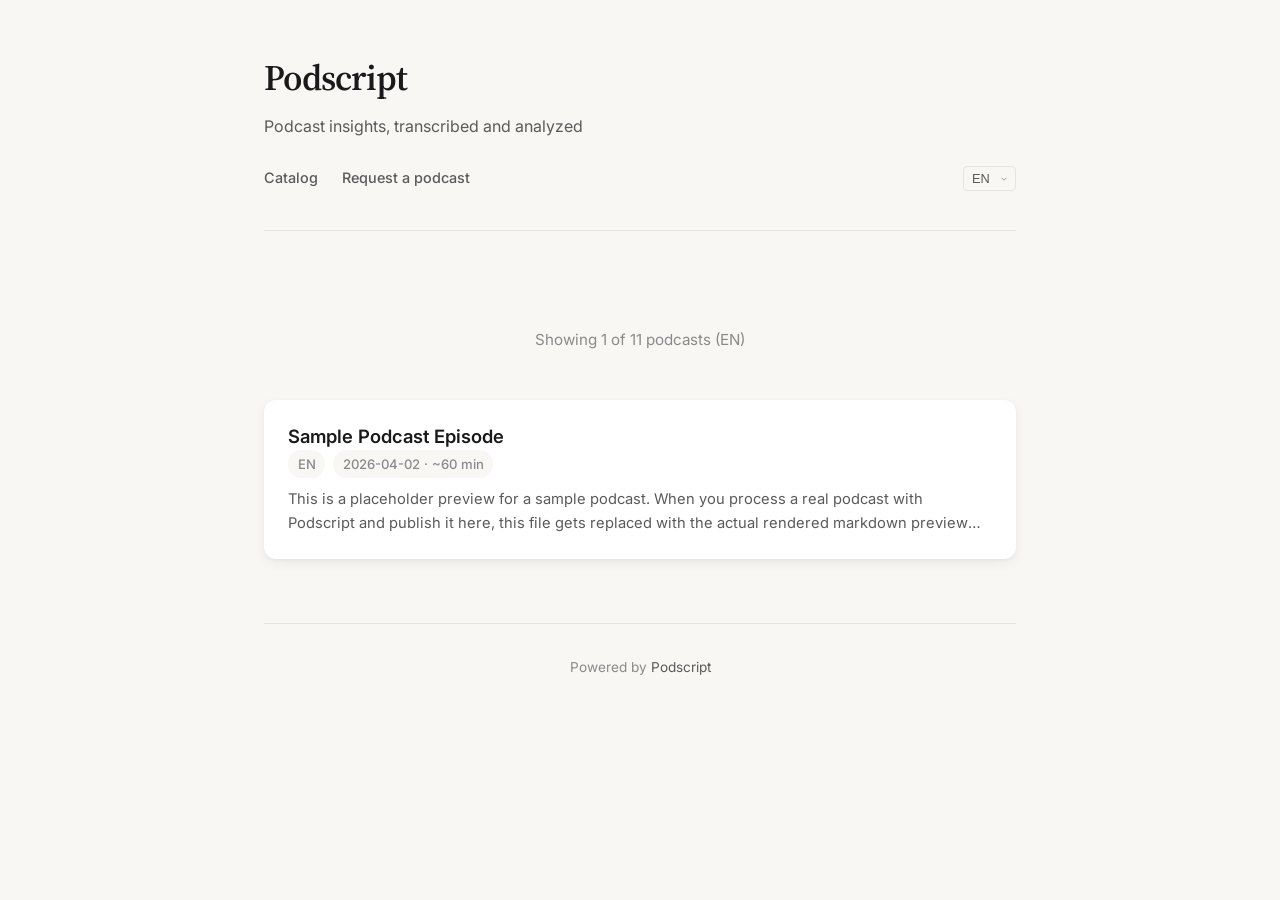
<file: index.html>
<!DOCTYPE html>
<html lang="en">
<head>
  <meta charset="UTF-8">
  <meta name="viewport" content="width=device-width, initial-scale=1.0">
  <title>Podscript</title>
  <link rel="stylesheet" href="style.css">
</head>
<body>
  <div class="container">
    <header>
      <h1><a href="./">Podscript</a></h1>
      <p>Podcast insights, transcribed and analyzed</p>
      <nav>
        <a href="./">Catalog</a>
        <a href="request.html">Request a podcast</a>
        <select id="lang-select" class="lang-select-nav">
          <option value="all">All</option>
          <option value="ru">RU</option>
          <option value="en" selected>EN</option>
        </select>
      </nav>
    </header>

    <main>
      <p id="status">Loading catalog...</p>
      <ul class="catalog" id="catalog"></ul>
    </main>

    <footer>
      Powered by <a href="https://github.com/urbanroman/podscript-pb">Podscript</a>
    </footer>
  </div>

  <script>
    (function () {
      var status = document.getElementById('status');
      var catalog = document.getElementById('catalog');
      var allPodcasts = [];
      var currentLang = 'en';

      function setText(msg, isError) {
        status.textContent = msg;
        status.className = isError ? 'error' : 'loading';
      }

      function renderPodcast(p) {
        var li = document.createElement('li');
        var a = document.createElement('a');
        a.href = 'podcast.html?id=' + encodeURIComponent(p.id);

        var title = document.createElement('span');
        title.className = 'podcast-title';
        title.textContent = p.title || 'Untitled';

        var meta = document.createElement('span');
        meta.className = 'podcast-meta';
        var parts = [];
        if (p.date) parts.push(p.date);
        if (p.lang) {
          var langSpan = document.createElement('span');
          langSpan.textContent = p.lang.toUpperCase();
          meta.appendChild(langSpan);
        }
        if (p.duration_min) parts.push('~' + Math.round(p.duration_min) + ' min');
        var durationText = parts.join(' \u00b7 ');
        if (durationText) {
          var durSpan = document.createElement('span');
          durSpan.textContent = durationText;
          meta.appendChild(durSpan);
        }

        var summary = document.createElement('span');
        summary.className = 'podcast-summary';
        summary.textContent = p.summary || '';

        a.appendChild(title);
        a.appendChild(meta);
        a.appendChild(summary);
        li.appendChild(a);
        return li;
      }

      function renderCatalog() {
        catalog.innerHTML = '';
        var filtered = currentLang === 'all' 
          ? allPodcasts 
          : allPodcasts.filter(function(p) { return p.lang === currentLang; });
        
        if (filtered.length === 0) {
          setText('No podcasts found for this language.', false);
          return;
        }
        
        for (var i = 0; i < filtered.length; i++) {
          catalog.appendChild(renderPodcast(filtered[i]));
        }
        var total = allPodcasts.length;
        var showing = filtered.length;
        var langNames = { 'all': '', 'ru': ' (RU)', 'en': ' (EN)' };
        var langLabel = langNames[currentLang] || '';
        setText('Showing ' + showing + ' of ' + total + ' podcast' + (total === 1 ? '' : 's') + langLabel, false);
      }

      function setupFilters() {
        var select = document.getElementById('lang-select');
        select.addEventListener('change', function() {
          currentLang = select.value;
          renderCatalog();
        });
      }

      var url = 'data/catalog.json';
      var xhr = new XMLHttpRequest();
      xhr.open('GET', url, true);
      xhr.onload = function () {
        if (xhr.status !== 200) {
          setText('Error: HTTP ' + xhr.status + ' loading ' + url, true);
          return;
        }
        try {
          allPodcasts = JSON.parse(xhr.responseText);
        } catch (e) {
          setText('Error: invalid JSON in catalog', true);
          return;
        }
        if (!Array.isArray(allPodcasts) || allPodcasts.length === 0) {
          setText('No podcasts yet.', false);
          return;
        }
        setupFilters();
        renderCatalog();
      };
      xhr.onerror = function () {
        setText('Error: network request failed for ' + url, true);
      };
      xhr.send();
    })();
  </script>
</body>
</html>
</file>
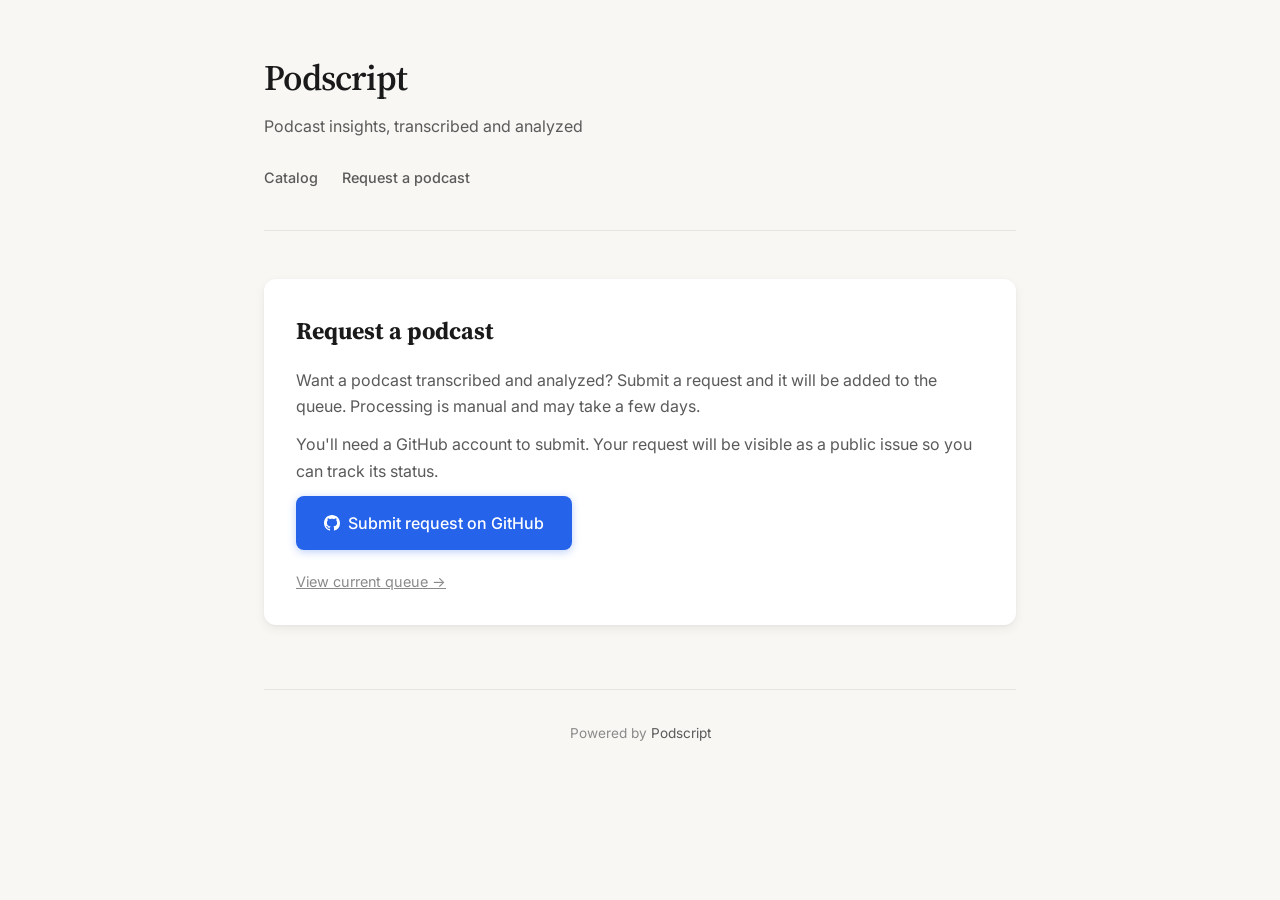
<file: request.html>
<!DOCTYPE html>
<html lang="en">
<head>
  <meta charset="UTF-8">
  <meta name="viewport" content="width=device-width, initial-scale=1.0">
  <title>Request a Podcast — Podscript</title>
  <link rel="stylesheet" href="style.css">
</head>
<body>
  <div class="container">
    <header>
      <h1><a href="./">Podscript</a></h1>
      <p>Podcast insights, transcribed and analyzed</p>
      <nav>
        <a href="./">Catalog</a>
        <a href="request.html">Request a podcast</a>
      </nav>
    </header>

    <main>
      <div class="request-info">
        <h2>Request a podcast</h2>
        <p>
          Want a podcast transcribed and analyzed? Submit a request and it will
          be added to the queue. Processing is manual and may take a few days.
        </p>
        <p>
          You'll need a GitHub account to submit. Your request will be visible
          as a public issue so you can track its status.
        </p>
        <a class="request-btn"
           href="https://github.com/romanurban/podscript/issues/new?template=podcast-request.yml"
           target="_blank" rel="noopener">
          <svg width="16" height="16" viewBox="0 0 24 24" fill="currentColor">
            <path d="M12 0C5.37 0 0 5.37 0 12c0 5.31 3.435 9.795 8.205 11.385.6.105.825-.255.825-.57 0-.285-.015-1.23-.015-2.235-3.015.555-3.795-.735-4.035-1.41-.135-.345-.72-1.41-1.23-1.695-.42-.225-1.02-.78-.015-.795.945-.015 1.62.87 1.845 1.23 1.08 1.815 2.805 1.305 3.495.99.105-.78.42-1.305.765-1.605-2.67-.3-5.46-1.335-5.46-5.925 0-1.305.465-2.385 1.23-3.225-.12-.3-.54-1.53.12-3.18 0 0 1.005-.315 3.3 1.23.96-.27 1.98-.405 3-.405s2.04.135 3 .405c2.295-1.56 3.3-1.23 3.3-1.23.66 1.65.24 2.88.12 3.18.765.84 1.23 1.905 1.23 3.225 0 4.605-2.805 5.625-5.475 5.925.435.375.81 1.095.81 2.22 0 1.605-.015 2.895-.015 3.3 0 .315.225.69.825.57A12.02 12.02 0 0 0 24 12c0-6.63-5.37-12-12-12z"/>
          </svg>
          Submit request on GitHub
        </a>
        <a class="queue-link"
           href="https://github.com/romanurban/podscript/issues?q=is%3Aissue+label%3Apodcast-request"
           target="_blank" rel="noopener">
          View current queue →
        </a>
      </div>
    </main>

    <footer>
      Powered by <a href="https://github.com/urbanroman/podscript-pb">Podscript</a>
    </footer>
  </div>
</body>
</html>
</file>
<file: style.css>
@import url('https://fonts.googleapis.com/css2?family=Inter:wght@400;500;600;700&family=Source+Serif+4:ital,wght@0,400;0,600;1,400&display=swap');

* {
  margin: 0;
  padding: 0;
  box-sizing: border-box;
}

:root {
  --bg-primary: #f8f7f4;
  --bg-card: #ffffff;
  --accent: #2563eb;
  --accent-hover: #1d4ed8;
  --accent-light: #eff6ff;
  --text-primary: #1a1a1a;
  --text-secondary: #5a5a5a;
  --text-muted: #8a8a8a;
  --border: #e5e5e0;
  --border-light: #f0f0eb;
  --shadow: 0 1px 3px rgba(0,0,0,0.04), 0 4px 12px rgba(0,0,0,0.06);
  --shadow-hover: 0 2px 8px rgba(0,0,0,0.06), 0 8px 24px rgba(0,0,0,0.1);
  --radius: 12px;
  --radius-sm: 8px;
}

html {
  scroll-behavior: smooth;
}

body {
  font-family: 'Inter', -apple-system, BlinkMacSystemFont, "Segoe UI", sans-serif;
  line-height: 1.65;
  color: var(--text-primary);
  background: var(--bg-primary);
  min-height: 100vh;
}

.container {
  max-width: 800px;
  margin: 0 auto;
  padding: 3rem 1.5rem;
}

/* Header */

header {
  margin-bottom: 3rem;
  padding-bottom: 2rem;
  border-bottom: 1px solid var(--border);
}

header h1 a {
  font-family: 'Source Serif 4', Georgia, serif;
  font-size: 2.25rem;
  font-weight: 600;
  color: var(--text-primary);
  text-decoration: none;
  letter-spacing: -0.02em;
}

header p {
  color: var(--text-secondary);
  margin-top: 0.35rem;
  font-size: 1rem;
}

nav {
  margin-top: 1.25rem;
  display: flex;
  align-items: center;
  gap: 1.5rem;
}

nav a {
  color: var(--text-secondary);
  text-decoration: none;
  font-size: 0.9rem;
  font-weight: 500;
  padding: 0.4rem 0;
  border-bottom: 2px solid transparent;
  transition: all 0.2s ease;
}

nav a:hover {
  color: var(--accent);
  border-bottom-color: var(--accent);
}

/* Nav language select */
.lang-select-nav {
  background: transparent;
  border: 1px solid var(--border);
  color: var(--text-secondary);
  padding: 0.25rem 1.5rem 0.25rem 0.5rem;
  border-radius: 4px;
  font-size: 0.8rem;
  font-weight: 500;
  cursor: pointer;
  appearance: none;
  background-image: url("data:image/svg+xml,%3Csvg xmlns='http://www.w3.org/2000/svg' width='10' height='10' viewBox='0 0 24 24' fill='none' stroke='%238a8a8a' stroke-width='2'%3E%3Cpath d='M6 9l6 6 6-6'/%3E%3C/svg%3E");
  background-repeat: no-repeat;
  background-position: right 0.4rem center;
  margin-left: auto;
}

.lang-select-nav:hover {
  border-color: var(--accent);
  color: var(--accent);
}

/* Catalog */

.catalog {
  list-style: none;
  display: flex;
  flex-direction: column;
  gap: 1rem;
}

.catalog li {
  background: var(--bg-card);
  border-radius: var(--radius);
  box-shadow: var(--shadow);
  transition: all 0.2s ease;
  overflow: hidden;
}

.catalog li:hover {
  box-shadow: var(--shadow-hover);
  transform: translateY(-2px);
}

.catalog a {
  text-decoration: none;
  color: inherit;
  display: block;
  padding: 1.5rem;
}

.catalog a:hover {
  text-decoration: none;
}

.catalog a:hover .podcast-title {
  color: var(--accent);
}

.podcast-title {
  font-size: 1.15rem;
  font-weight: 600;
  color: var(--text-primary);
  margin-bottom: 0.4rem;
  transition: color 0.2s ease;
  line-height: 1.35;
}

.podcast-meta {
  font-size: 0.82rem;
  color: var(--text-muted);
  margin-bottom: 0.6rem;
  display: flex;
  flex-wrap: wrap;
  gap: 0.5rem;
  align-items: center;
}

.podcast-meta span {
  background: var(--bg-primary);
  padding: 0.2rem 0.6rem;
  border-radius: 20px;
  font-weight: 500;
}

.podcast-summary {
  font-size: 0.92rem;
  color: var(--text-secondary);
  line-height: 1.6;
  display: -webkit-box;
  -webkit-line-clamp: 2;
  -webkit-box-orient: vertical;
  overflow: hidden;
}

/* Podcast page */

.podcast-content {
  background: var(--bg-card);
  border-radius: var(--radius);
  box-shadow: var(--shadow);
  padding: 2.5rem;
  line-height: 1.75;
}

.podcast-content h1:first-child {
  font-family: 'Source Serif 4', Georgia, serif;
  font-size: 1.85rem;
  font-weight: 600;
  margin: 0 0 1rem 0;
  line-height: 1.25;
  letter-spacing: -0.01em;
}

.podcast-content .meta-row {
  display: flex;
  flex-wrap: wrap;
  gap: 0.5rem;
  margin-bottom: 2rem;
  padding-bottom: 1.5rem;
  border-bottom: 1px solid var(--border-light);
}

.podcast-content .meta-row span {
  background: var(--accent-light);
  color: var(--accent);
  padding: 0.3rem 0.75rem;
  border-radius: 20px;
  font-size: 0.82rem;
  font-weight: 500;
}

.podcast-content h2 {
  font-size: 1.35rem;
  font-weight: 600;
  margin: 2.5rem 0 1rem 0;
  color: var(--text-primary);
  padding-bottom: 0.5rem;
  border-bottom: 1px solid var(--border-light);
}

.podcast-content h3 {
  font-size: 1.1rem;
  font-weight: 600;
  margin: 1.5rem 0 0.5rem 0;
  color: var(--text-primary);
}

.podcast-content h4 {
  font-size: 1rem;
  font-weight: 600;
  margin: 1.25rem 0 0.4rem 0;
  color: var(--text-primary);
}

.podcast-content p {
  margin-bottom: 1rem;
  color: var(--text-secondary);
}

.podcast-content blockquote {
  border-left: 3px solid var(--accent);
  background: var(--accent-light);
  padding: 1rem 1.25rem;
  margin: 1.25rem 0;
  border-radius: 0 var(--radius-sm) var(--radius-sm) 0;
}

.podcast-content blockquote p {
  margin: 0;
  color: var(--text-primary);
  font-style: italic;
}

.podcast-content table {
  width: 100%;
  border-collapse: collapse;
  margin: 1.25rem 0;
  font-size: 0.9rem;
  border-radius: var(--radius-sm);
  overflow: hidden;
  border: 1px solid var(--border);
}

.podcast-content th,
.podcast-content td {
  text-align: left;
  padding: 0.75rem 1rem;
  border-bottom: 1px solid var(--border-light);
}

.podcast-content th {
  font-weight: 600;
  background: var(--bg-primary);
  color: var(--text-primary);
  font-size: 0.82rem;
  text-transform: uppercase;
  letter-spacing: 0.03em;
}

.podcast-content tr:last-child td {
  border-bottom: none;
}

.podcast-content tr:hover td {
  background: var(--bg-primary);
}

.podcast-content ul,
.podcast-content ol {
  margin: 0.75rem 0 1rem 1.5rem;
  color: var(--text-secondary);
}

.podcast-content li {
  margin-bottom: 0.4rem;
}

.podcast-content code {
  background: var(--bg-primary);
  padding: 0.15em 0.4em;
  border-radius: 4px;
  font-size: 0.88em;
  font-family: 'SF Mono', Monaco, monospace;
  color: var(--text-primary);
}

.podcast-content a {
  color: var(--accent);
  text-decoration: none;
}

.podcast-content a:hover {
  text-decoration: underline;
}

.podcast-content iframe {
  border-radius: var(--radius);
  margin: 1.5rem 0;
  box-shadow: var(--shadow);
}

/* Chapter links in tables */
.podcast-content td a {
  color: var(--accent);
  font-weight: 500;
}

.podcast-content td a:hover {
  text-decoration: underline;
}

.back-link {
  display: inline-flex;
  align-items: center;
  gap: 0.4rem;
  margin-bottom: 2rem;
  color: var(--text-secondary);
  text-decoration: none;
  font-size: 0.9rem;
  font-weight: 500;
  transition: color 0.2s ease;
}

.back-link:hover {
  color: var(--accent);
}

.back-link:hover::before {
  transform: translateX(-3px);
}

/* Request page */

.request-info {
  background: var(--bg-card);
  border-radius: var(--radius);
  box-shadow: var(--shadow);
  padding: 2rem;
  margin-bottom: 2rem;
}

.request-info h2 {
  font-family: 'Source Serif 4', Georgia, serif;
  font-size: 1.5rem;
  margin-bottom: 1rem;
}

.request-info p {
  color: var(--text-secondary);
  margin-bottom: 0.75rem;
}

.request-btn {
  display: inline-flex;
  align-items: center;
  gap: 0.5rem;
  padding: 0.85rem 1.75rem;
  background: var(--accent);
  color: #fff;
  text-decoration: none;
  border-radius: var(--radius-sm);
  font-size: 1rem;
  font-weight: 500;
  transition: all 0.2s ease;
  box-shadow: 0 2px 8px rgba(37, 99, 235, 0.3);
}

.request-btn:hover {
  background: var(--accent-hover);
  transform: translateY(-1px);
  box-shadow: 0 4px 12px rgba(37, 99, 235, 0.4);
  text-decoration: none;
  color: #fff;
}

.queue-link {
  display: block;
  margin-top: 1.25rem;
  font-size: 0.9rem;
  color: var(--text-muted);
}

/* Loading / error states */

.loading {
  color: var(--text-muted);
  padding: 3rem 0;
  text-align: center;
  font-size: 0.95rem;
}

.error {
  color: #dc2626;
  padding: 3rem 0;
  text-align: center;
  font-size: 0.95rem;
}

/* Footer */

footer {
  margin-top: 4rem;
  padding-top: 2rem;
  border-top: 1px solid var(--border);
  text-align: center;
  font-size: 0.85rem;
  color: var(--text-muted);
}

footer a {
  color: var(--text-secondary);
  text-decoration: none;
}

footer a:hover {
  color: var(--accent);
}

/* Responsive */

@media (max-width: 640px) {
  .container {
    padding: 2rem 1rem;
  }
  
  header h1 a {
    font-size: 1.75rem;
  }
  
  .podcast-content {
    padding: 1.5rem;
  }
  
  .podcast-content h1:first-child {
    font-size: 1.5rem;
  }
  
  .podcast-content table {
    font-size: 0.82rem;
  }
  
  .podcast-content th,
  .podcast-content td {
    padding: 0.5rem 0.6rem;
  }
}
</file>
